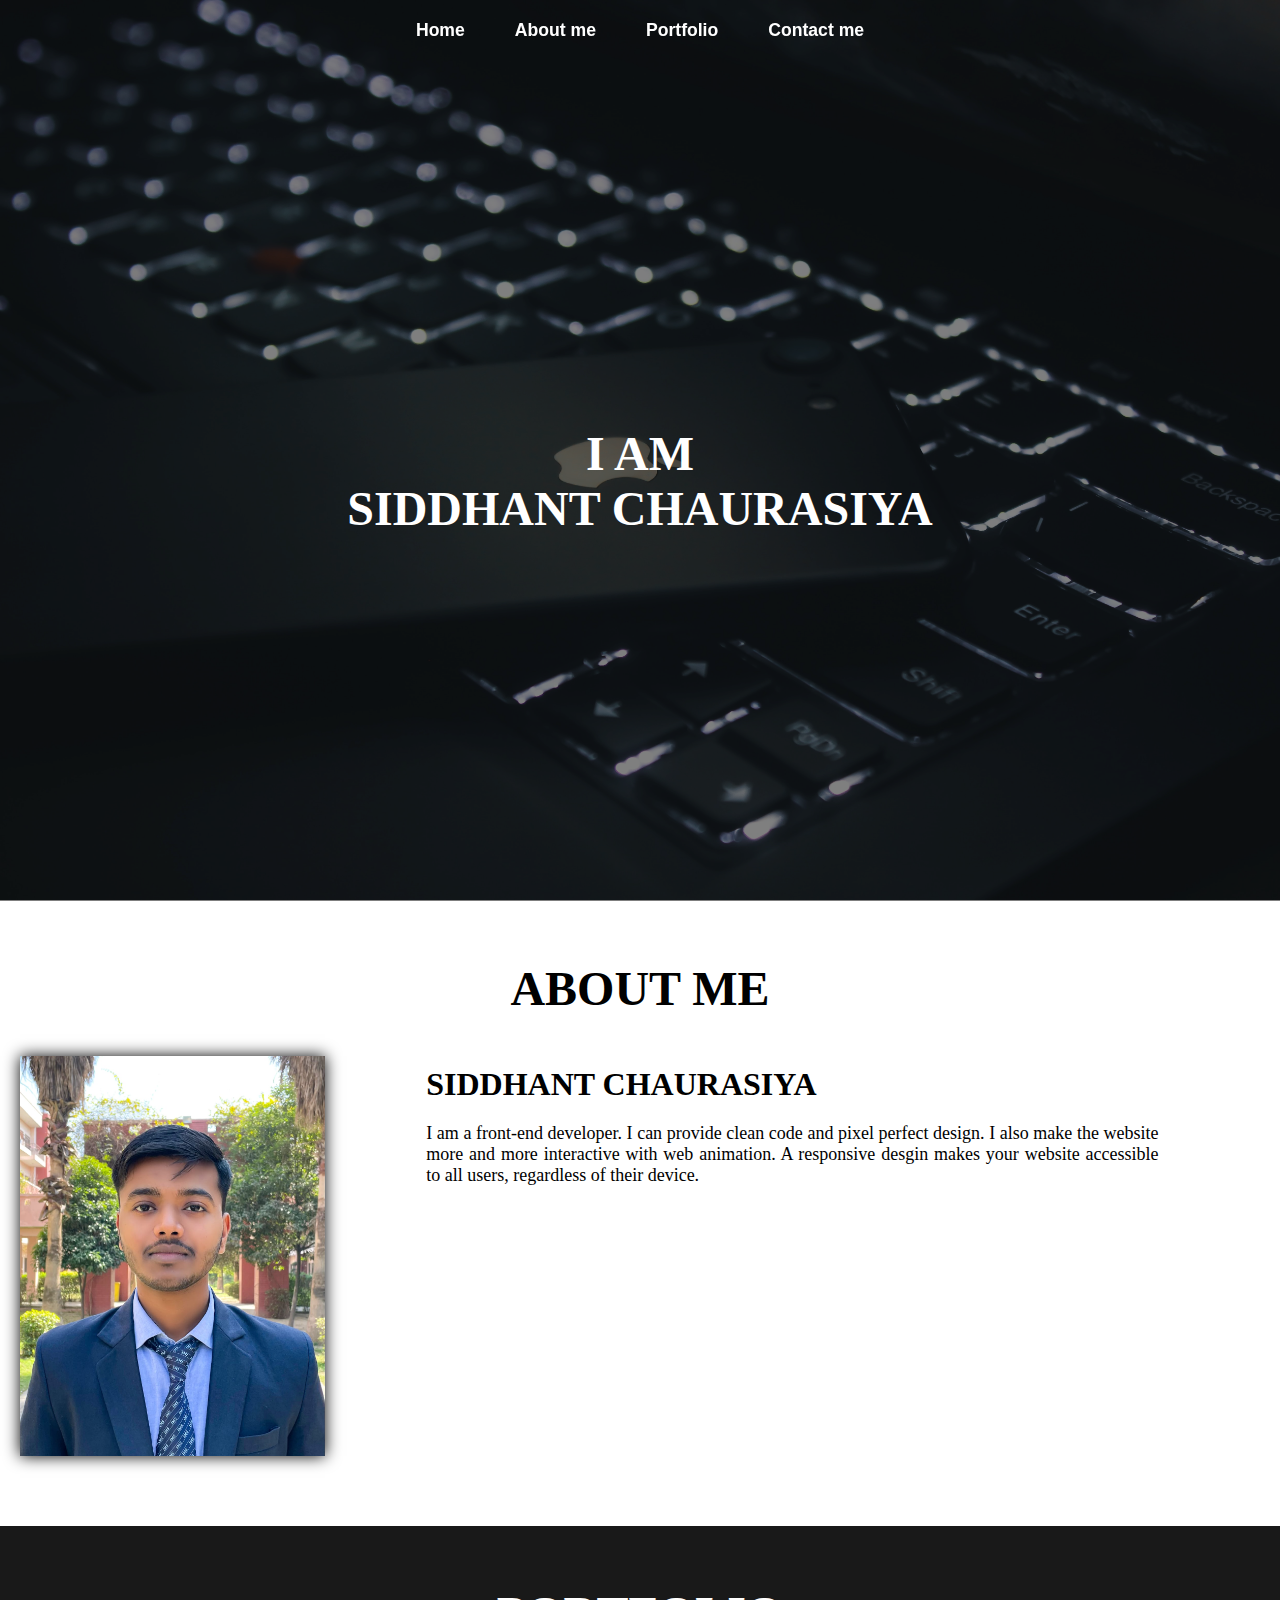
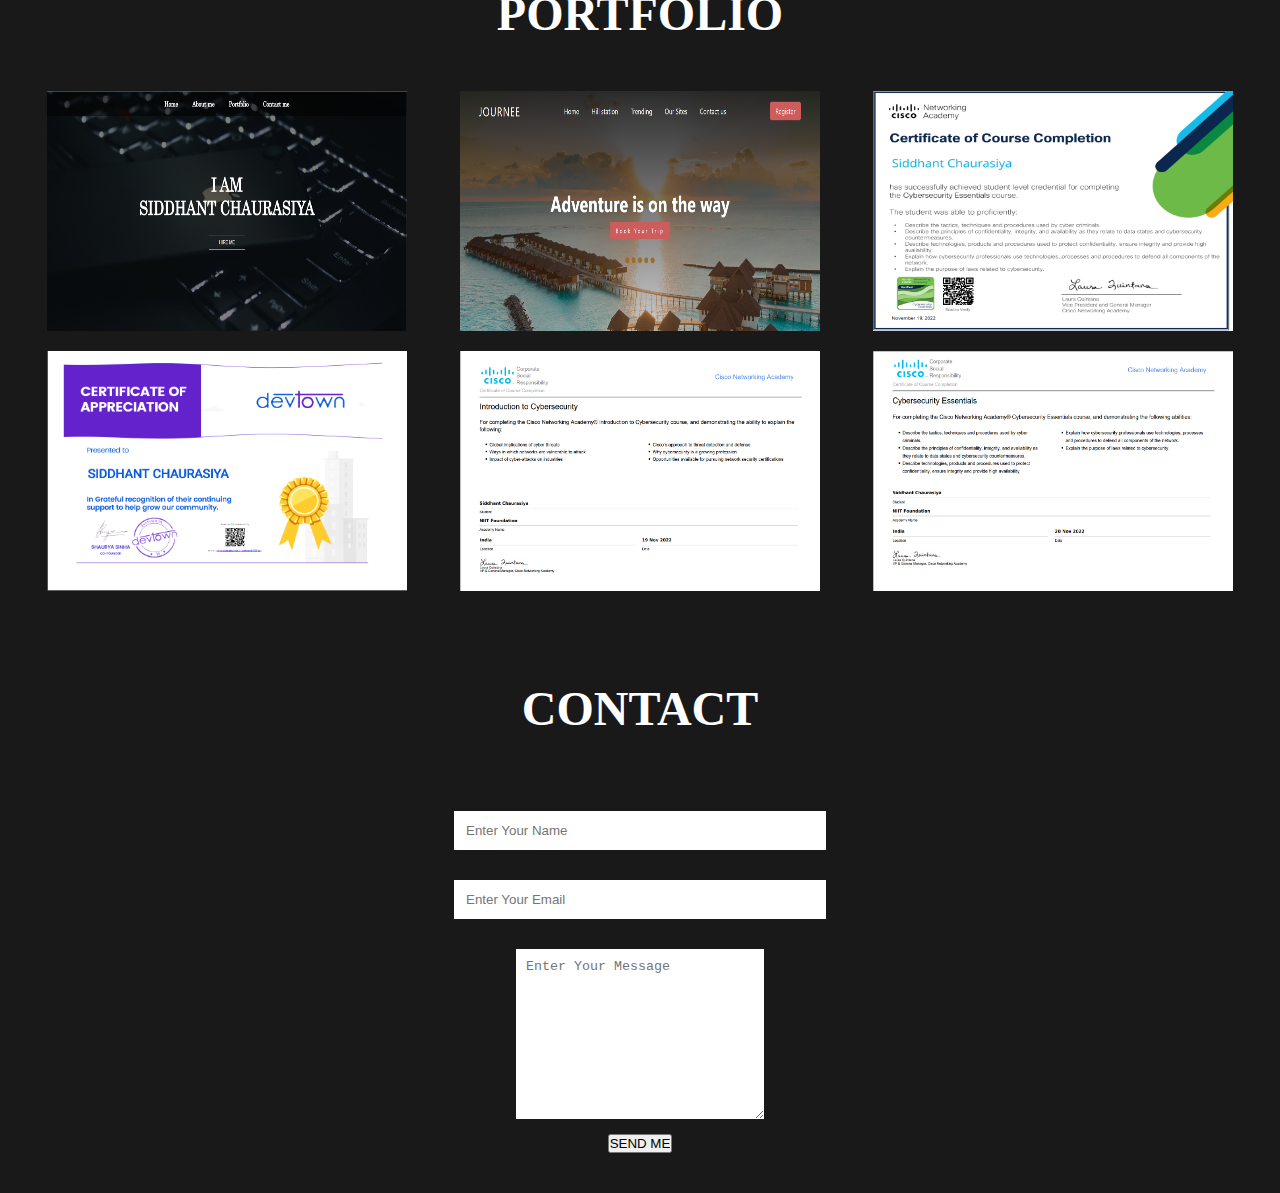
<file: oasis infobyte/task 2/index.html>
<!DOCTYPE html>
<html lang="en">
  <head>
    <meta charset="UTF-8" />
    <meta http-equiv="X-UA-Compatible" content="IE=edge" />
    <meta name="viewport" content="width=device-width, initial-scale=1.0" />
    <title>Portfolio</title>
    <link rel="stylesheet" href="styles.css" />
    <link
      rel="stylesheet"
      href="tablet.css"
      media="screen and (max-width:800px)"
    />
    <link
      rel="stylesheet"
      href="phone.css"
      media="screen and (max-width:530px)"
    />
  </head>
  <body>
    <nav class="navbar">
      <ul>
        <li><a href="#home">Home</a></li>
        <li><a href="#about">About me</a></li>
        <li><a href="#portfolio">Portfolio</a></li>
        <li><a href="#contact">Contact me</a></li>
      </ul>
    </nav>
    <section id="home">
      <div class="main">
        <h1 class="heading">I AM <br />SIDDHANT CHAURASIYA</h1>
      </div>
    </section>
    <section id="about">
      <h1 class="heading">ABOUT ME</h1>
      <div id="pic">
        <img src="linkdin pic.jpg" alt="" />
        <div id="intro">
          <h2 style="margin-left: 10%">SIDDHANT CHAURASIYA</h2>
          <p style="font-size: large; margin-left: 10%; margin-right: 10%">
            I am a front-end developer. I can provide clean code and pixel
            perfect design. I also make the website more and more interactive
            with web animation. A responsive desgin makes your website
            accessible to all users, regardless of their device.
          </p>
        </div>
      </div>
    </section>
    <section id="portfolio">
      <h1 class="heading">PORTFOLIO</h1>
      <div class="gallery">
        <img src="prt1.png" alt="" />
        <img src="prt3.png" alt="" />
        <img src="prt4.png" alt="" />
        <img src="prt5.png" alt="" />
        <img src="prt6.png" alt="" />
        <img src="prt7.png" alt="" />
      </div>
    </section>
    <section id="contact">
      <h1 class="heading">CONTACT</h1>
      <form action="" class="form">
        <input
          type="text"
          name="name"
          class="input"
          placeholder="Enter Your Name"
        />
        <input
          type="email"
          name="email"
          class="input"
          placeholder="Enter Your Email"
        />
        <textarea
          name="msg"
          id="msg"
          cols="30"
          rows="10"
          placeholder="Enter Your Message"
        ></textarea>
        <input type="submit" value="SEND ME" id="send" />
      </form>
    </section>
  </body>
</html>
</file>
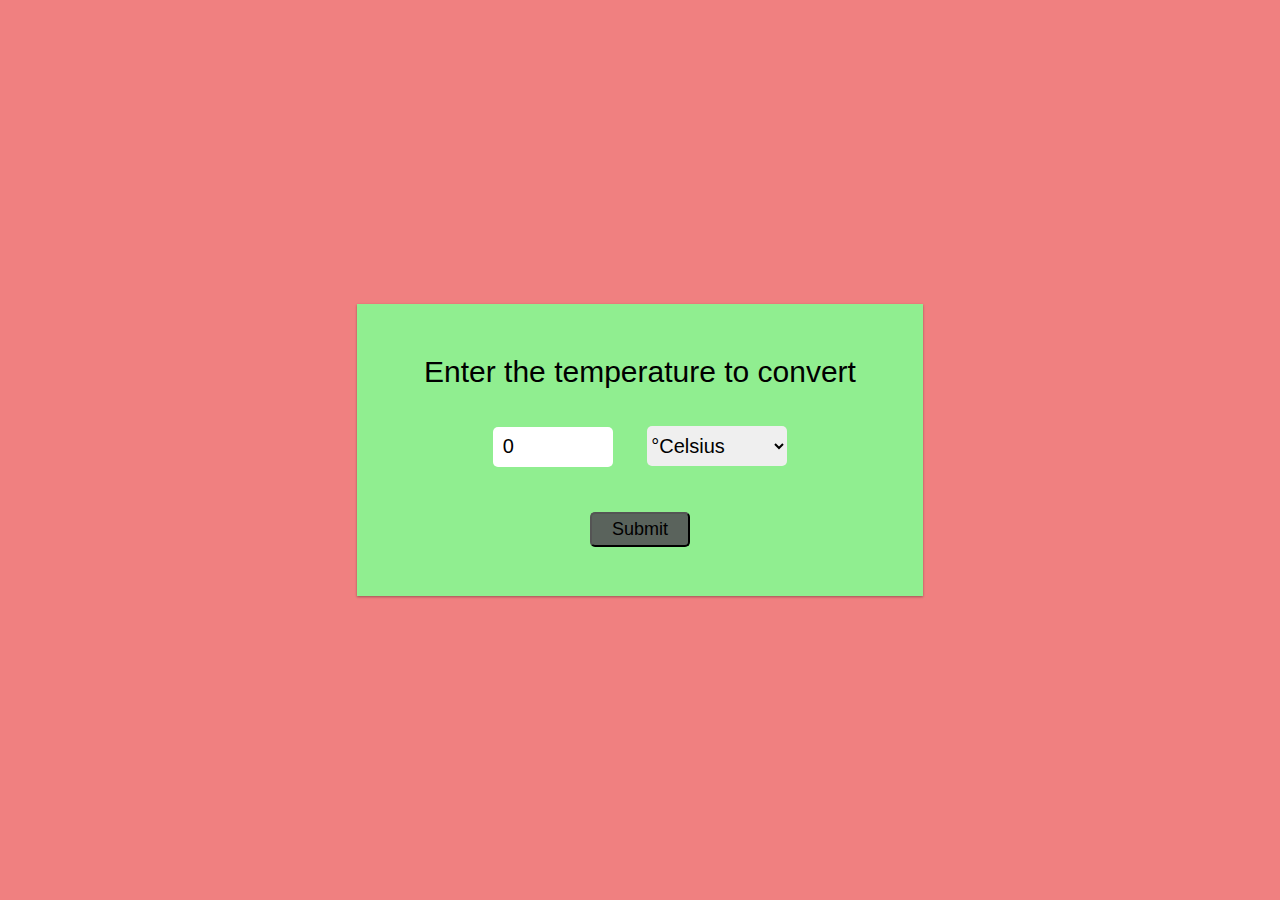
<file: oasis infobyte/task 3/index.html>
<!DOCTYPE html>
<html lang="en">
  <head>
    <meta charset="UTF-8" />
    <meta http-equiv="X-UA-Compatible" content="IE=edge" />
    <meta name="viewport" content="width=device-width, initial-scale=1.0" />
    <link rel="stylesheet" href="style.css" />
    <title>Temp converter</title>
  </head>
  <body>
    <div class="container">
      <form id="calcTemp" onsubmit="calculateTemp(); return false">
        <label for="temp">Enter the temperature to convert</label>
        <br />
        <input type="number" name="temp" id="temp" value="0" />
        <select name="temp_diff" id="temp_diff">
          <option value="cel">&#176;Celsius</option>
          <option value="fah">&#176;Fahrenheit</option>
        </select>
        <br />
        <input type="submit" name="temp" id="submit" />
        <br />
        <span id="result"></span>
      </form>
    </div>
    <script src="script.js"></script>
  </body>
</html>
</file>
<file: oasis infobyte/task 2/styles.css>
*{
    margin: 0;
    padding: 0;
    box-sizing: border-box;
}
html{
    scroll-behavior: smooth;
}
.navbar{
    display: flex;
    justify-content: center;
    align-items: center;
    background-color: rgba(0, 0, 0, 0.5);
    position: sticky;
    top: 0;
}
.navbar ul{
    display: flex;
    list-style: none;
    margin: 20px 0px;
}
.navbar ul li{
    font-family:'Trebuchet MS', 'Lucida Sans Unicode', 'Lucida Grande', 'Lucida Sans', Arial, sans-serif;
    font-size: 1.1rem;
    font-weight: bold;
}
.navbar ul li a{
    text-decoration: none;
    color: white;
    padding: 8px 25px;
    transition: all .5s ease;
}
.navbar ul li a:hover{
    background-color: white;
    color: black;
    box-shadow: 0 0 10px white;
}
#home{
    display: flex;
    flex-direction: column;
    background-color: rgba(0, 0, 0, 0.5);
    height: 840px;
    justify-content: center;
    align-items: center;
    color: white;
}
#home ::before{
    content: '';
    position: absolute;
    top: 0;
    right: 0;
    background: url('bg\ image\ 2.jpg') no-repeat center center/cover;
    height: 900px;
    width: 100%;
    z-index: -1;
    opacity: .8;
}
.main
{
    display: flex;
    flex-direction: column;
    /* border: 1px solid white; */
    align-items: center;
    top: 30%;
    right: 10%;
}
.heading{
    font-family: century;
    font-size: 3rem;
    text-align: center;
    margin: 40px 0px;
}
#about{
    display: flex;
    flex-direction: column;
    box-sizing: border-box;
    padding: 20px;
    margin-bottom: 50px;
}
#pic{
    display: flex;
}
#pic img{
    width: 575px;
    height: 400px;
    object-fit: cover;
    box-shadow: 0 0 15px black;
}
#intro{
    display: flex;
    flex-direction: column;
    text-align: justify;
    padding: 10px;

}
#intro h2{
    font-size: 2rem;
    margin-bottom: 20px;
}
#portfolio{
    display: flex;
    flex-direction: column;
    background-color: rgba(0, 0, 0, 0.9);
    color: white;
    align-items: center;
    padding: 20px;
}
.gallery{
    display: flex;
    flex-wrap: wrap;
    justify-content: space-around;
    box-sizing: border-box;
}
.gallery img{
    width: 360px;
    height: 240px;
    margin: 10px;
}
#contact{
    background-color: rgba(0, 0, 0, 0.9);
    display: flex;
    flex-direction: column;
    box-sizing: border-box;
    color: white;
    padding: 20px;
}
.form
{
    display: flex;
    flex-direction: column;
    box-sizing: border-box;
    align-items: center;
    margin: 20px 0px;
}
.input{
    padding: 12px;
    margin: 15px;
    width: 30%;
    border: none;
    outline: none;
}
#msg{
    width: 20%;
    padding: 10px;
    margin: 15px;
    border: none;
    outline: none;
}
#contact .heading .form #send{
    padding: 10px;
    width: 10%;
    margin: 40px;
    border: none;
    outline: none;
}
#contact .heading .form #send :hover{
    cursor: pointer;
    box-shadow: 0 0 15px white;
}
</file>
<file: oasis infobyte/task 2/tablet.css>
.navbar ul{
    flex-wrap: wrap;
    justify-content: center;
}
.heading{
    font-size: 2.5rem;
}
#pic{
    flex-direction: column;
    align-items: center;
}
#pic img{
    width: 475px;
    height: 300px;
}
#intro h2{
    text-align: center;
    padding: 10px;
}
.input{
    width: 60%;

}
#msg{
    width: 55%;
}
#send{
    width: 20%;
}
</file>
<file: oasis infobyte/task 2/phone.css>
#home{
    height: 820px;
}
.heading{
    font-size: 1.7rem;
}
#pic img{
    width: 300px;
    height: 175px;
}
#intro h2{
    font-size: 1.5rem;
}
.gallery img{
    width: 250px;
    height: 150px;
    margin: 10px;
}
.input{
    width: 80%;
}
#msg{
    width: 70%;
}
#send{
    width: 20%;
}
</file>
<file: oasis infobyte/task 3/style.css>
@import url('https://fonts.googleapis.com/css2?family=Raleway:ital,wght@0,300;0,500;0,600;0,700;1,300;1,400;1,500;1,600;1,700&family=Roboto:wght@100;300;400;700&family=Ubuntu:ital,wght@0,300;0,400;0,500;1,300;1,400;1,500;1,700&display=swap');

* {
    box-sizing: border-box;
    padding: 0;
    margin: 0;
    font-family:Verdana, Geneva, Tahoma, sans-serif;
}

.container {
    display: flex;
    justify-content: center;
    align-items: center;
    height: 100vh;
    text-align: center;
    background-color: lightcoral;
}

#calcTemp {
    padding: 29px 67px;
    min-height: 290px;
    background-color: lightgreen;
    box-shadow: rgba(0, 0, 0, 0.12) 0px 1px 3px, rgba(0, 0, 0, 0.24) 0px 1px 2px;
}

label {
    font-size: 30px;
    line-height: 78px;
}

#temp {
    width: 120px;
    height: 40px;
    border-radius: 5px;
    margin: 15px;
    padding: 10px;
    font-size: 20px;
    font-weight: 500;
    border: none;
    outline: none;
}

#temp_diff {
    width: 140px;
    height: 40px;
    border-radius: 5px;
    margin: 15px;
    font-size: 20px;
    font-weight: 500;
    border: none;
    outline: none;
}

#submit {
    width: 100px;
    border-radius: 5px;
    margin: 30px 0 20px 0;
    font-size: 18px;
    background-color: rgb(90, 99, 92);
    padding: 5px;
    transition: all 0.5s ease;
}

#submit:hover{
    background-color: lightblue;
    cursor: pointer;
}

#result{
    font-size: 30px;
}
</file>
